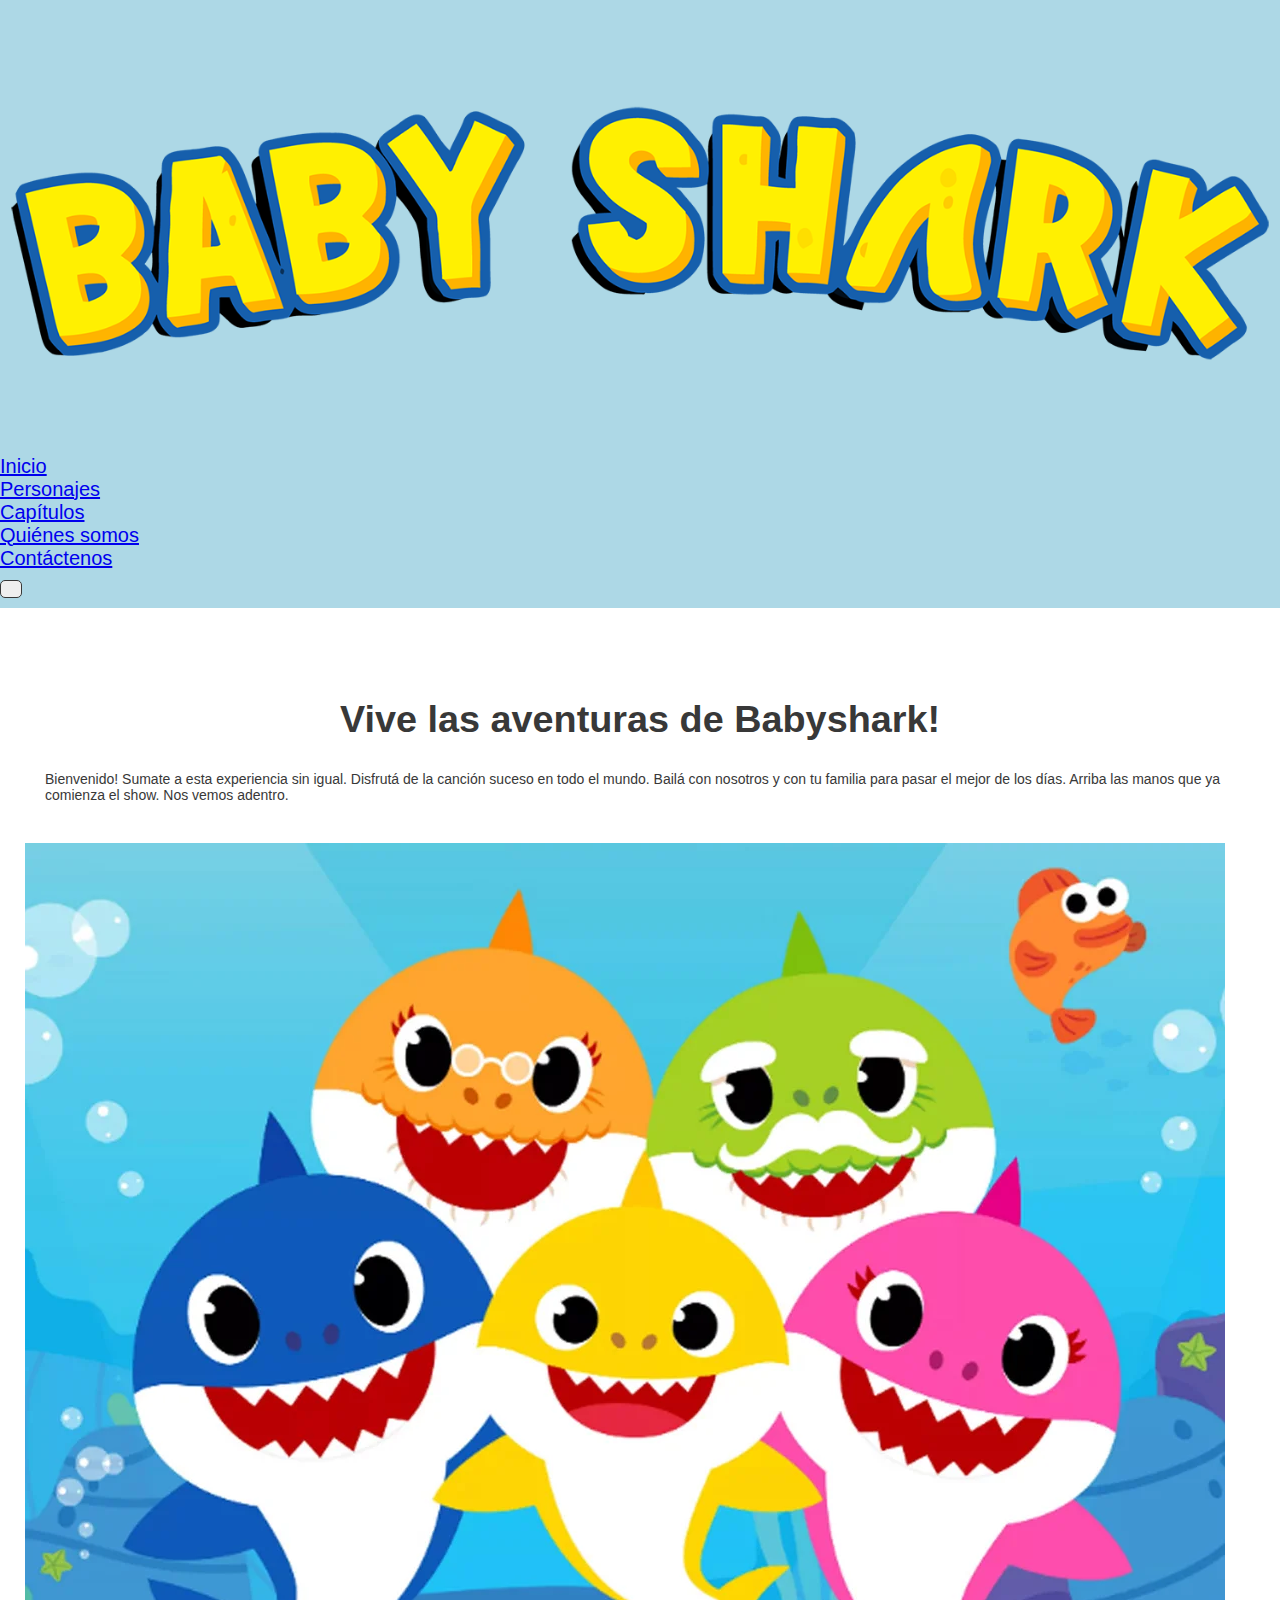
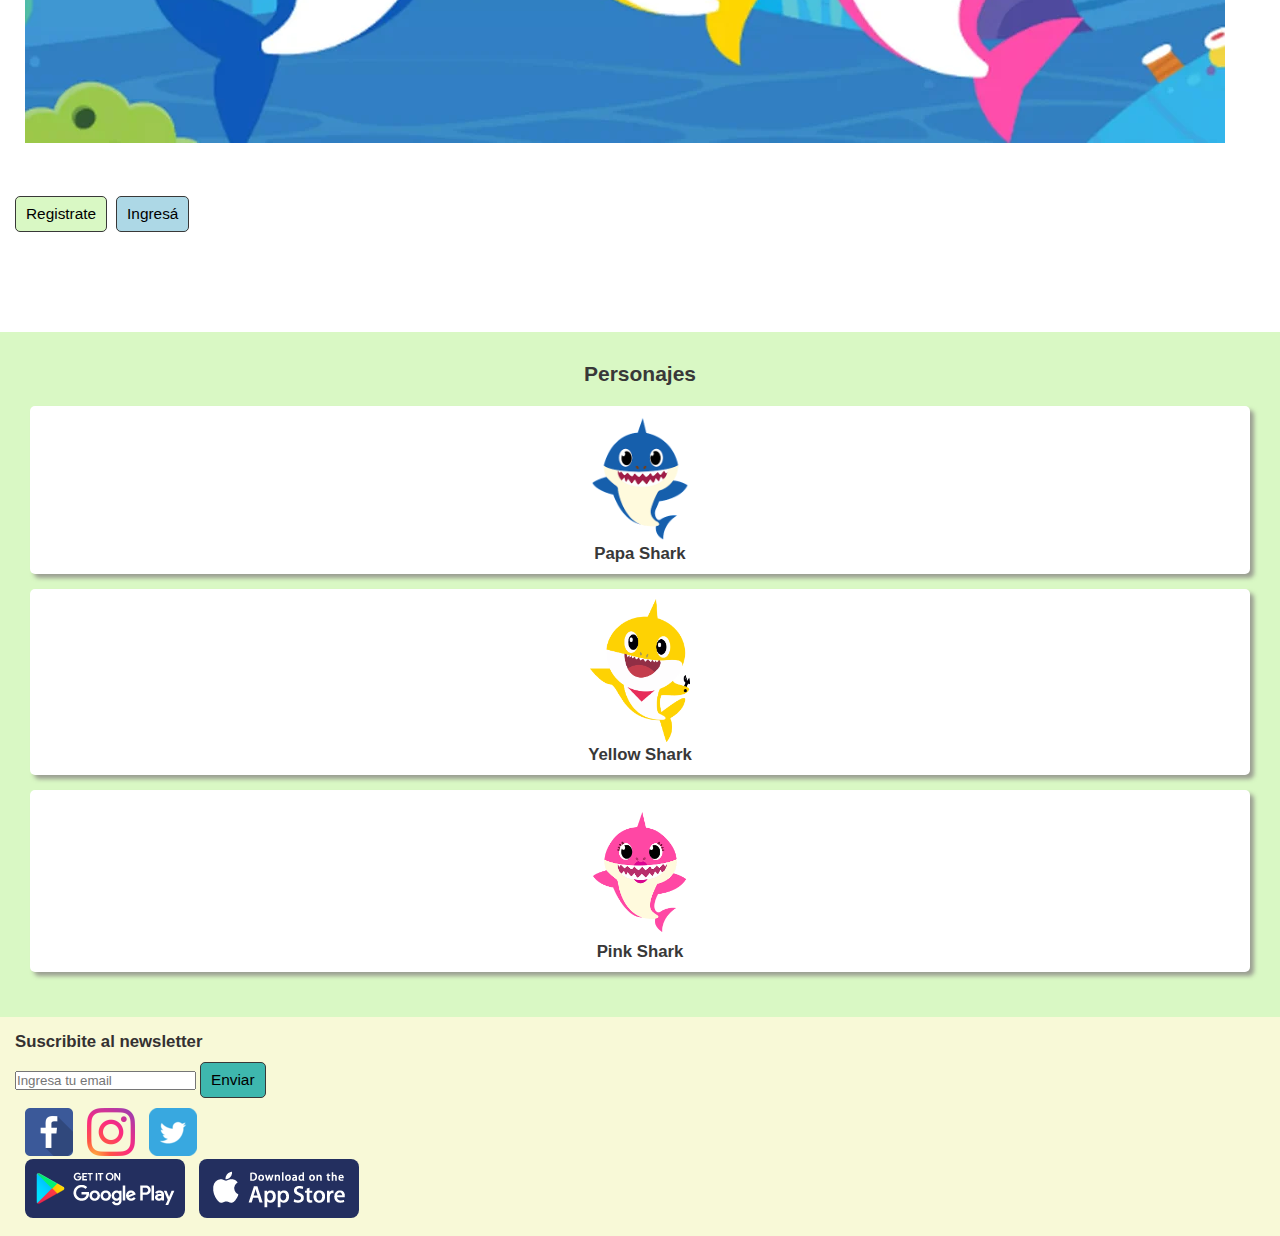
<file: index.html>
<!DOCTYPE html>
<html lang="es">
<head>
    <meta charset="UTF-8">
    <meta http-equiv="X-UA-Compatible" content="IE=edge">
    <meta name="viewport" content="width=device-width, initial-scale=1.0">
    <meta name="description" content="contenido de babyshark, personajes, capitulos, videos, equipo">
    <link rel="shortcut icon" href="multimedia/favicon.png">
    <link href="https://cdn.jsdelivr.net/npm/bootstrap@5.2.0/dist/css/bootstrap.min.css" rel="stylesheet" integrity="sha384-gH2yIJqKdNHPEq0n4Mqa/HGKIhSkIHeL5AyhkYV8i59U5AR6csBvApHHNl/vI1Bx" crossorigin="anonymous">
    <link rel="stylesheet" href="css/estilos.css">
    <title>Baby Shark</title>
    <!-- linkear nuestro css -->
</head>
<body>
    <header>
        <nav class="navbar navbar-expand-lg">
            <div class="container">
        
                <a href="index.html" class="navbar-brand ms-4 me-auto ms-lg-0 me-lg-0 logo img-fluid col-2"><img src="multimedia/babysharklogo.png" alt="logo sitio"></a>
        
                <div class="collapse navbar-collapse justify-content-center order-1 order-lg-0" id="navbarResponsiveLeft">
                    <ul class="navbar-nav">
                        <li class="nav-item">
                            <a href="/index.html" class="nav-link active" aria-current="page">Inicio</a>
                        </li>
                        <li class="nav-item">
                            <a href="/pages/personajes.html" class="nav-link">Personajes</a>
                        </li>
                        <li class="nav-item">
                            <a href="/pages/capitulos.html" class="nav-link">Capítulos</a>
                        </li>
                        <li class="nav-item">
                            <a href="/pages/quienes.html" class="nav-link">Quiénes somos</a>
                        </li>
                        <li class="nav-item">
                            <a href="/pages/contactenos.html" class="nav-link">Contáctenos</a>
                        </li>
                    </ul>
                </div>
        
                <button type="button" class="navbar-toggler" data-bs-toggle="collapse" data-bs-target="#navbarResponsiveLeft" aria-controls="navbarResponsiveLeft" aria-expanded="false" aria-label="Toggle navigation">
                    <span class="navbar-toggler-icon"></span>
                </button>
        
            </div>
        </nav>
    </header>
    <div class="row">
        <main class="col-md-9">
            <h1>Vive las aventuras de Babyshark!</h1>
            <p class="lead">Bienvenido! Sumate a esta experiencia sin igual. Disfrutá de la canción suceso en todo el mundo. Bailá con nosotros y con tu familia para pasar el mejor de los días. Arriba las manos que ya comienza el show. Nos vemos adentro.</p>
            <div class="imagenHome">
                <img class="fadeIn img-fluid d-block" src="multimedia/babysharkhome.webp" alt="Mama Shark">
            </div>
            <div class="text-center">
                <button class="btn-reg">Registrate</button>
                <button class="btn-ing">Ingresá</button>
            </div>
        </main>
        <aside class="col-md-3">
            <h2>Personajes</h2>
            <a class="card" href="pages/personajes.html">
                <img class="img-fluid" src="multimedia/personajes/papa_shark.png" alt="Papa Shark">
                <h3>Papa Shark</h3>
            </a>
            <a class="card" href="pages/personajes.html">
                <img class="img-fluid" src="multimedia/personajes/babyyellow.png" alt="Papa Shark">
                <h3>Yellow Shark</h3>
            </a>
            <a class="card" href="pages/personajes.html">
                <img class="img-fluid" src="multimedia/personajes/babypink.png" alt="Papa Shark">
                <h3>Pink Shark</h3>
            </a>
        </aside>    
    </div>
    <footer>
        <div class="container-fluid">
            <div class="row">
                <article class="col-12 col-md-3 text-center text-md-start">
                    <h3>Suscribite al newsletter</h3>
                    <input type="email" name="emailnewsletter" id="emailnewsletter" placeholder="Ingresa tu email">
                    <input class="btn-env" type="submit" value="Enviar">
                </article>
                <div class="footerVertical col-12 col-md-5 d-flex justify-content-center social align-items-center">
                    <ul class="list-group-horizontal">
                        <li>
                            <a href="https://www.facebook.com" target=”_blank”><img class="img-fluid" src="multimedia/facebook_icon.png" alt="facebook"></a>
                        </li>
                        <li>
                            <a href="https://www.instagram.com" target=”_blank”><img class="img-fluid" src="multimedia/Instagram_icon.png" alt="facebook"></a>
                        </li>
                        <li>
                            <a href="https://www.twitter.com" target=”_blank”><img class="img-fluid" src="multimedia/twitter_icon.png" alt="facebook"></a>
                        </li>
                    </ul>
                </div>
                <nav class="footerVertical col-12 col-md-4 d-flex justify-content-md-end justify-content-center align-items-center">
                    <ul>
                        <li>
                            <a href="https://play.google.com/store/apps/details?id=kr.co.smartstudy.bodlebookiapfree_us_android_googlemarket&hl=es_AR&gl=US" target=”_blank”><img class="mobileStores img-fluid" src="multimedia/google-play.png" alt="googleplay"></a>
                        </li>
                        <li>
                            <a href="https://apps.apple.com/us/app/pinkfong-baby-shark/id1134853735" target=”_blank”><img class="mobileStores img-fluid" src="multimedia/app-store.png" alt="appstore"></a>
                        </li>
                    </ul>
                </nav>
            </div>
        </div>
    </footer>
    <script src="https://cdn.jsdelivr.net/npm/bootstrap@5.2.0/dist/js/bootstrap.bundle.min.js" integrity="sha384-A3rJD856KowSb7dwlZdYEkO39Gagi7vIsF0jrRAoQmDKKtQBHUuLZ9AsSv4jD4Xa" crossorigin="anonymous"></script>
</body>
</html>
</file>
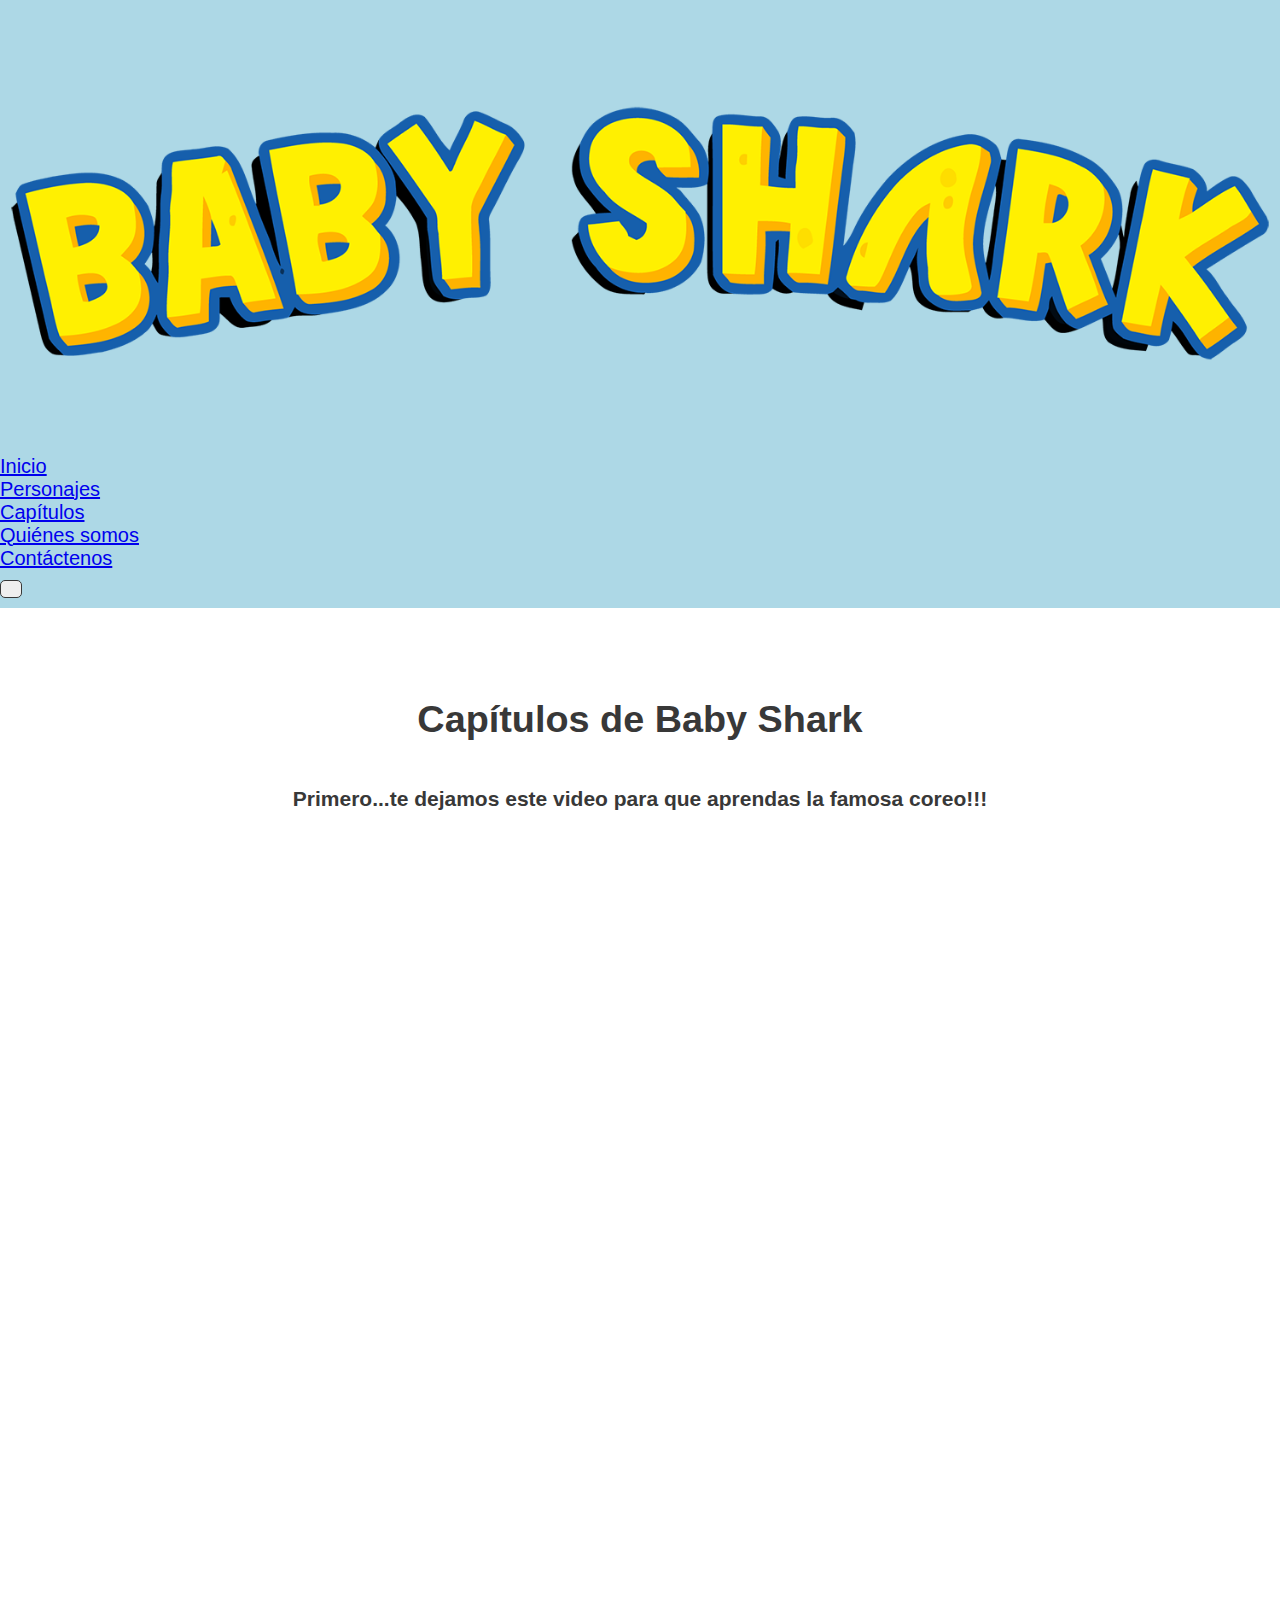
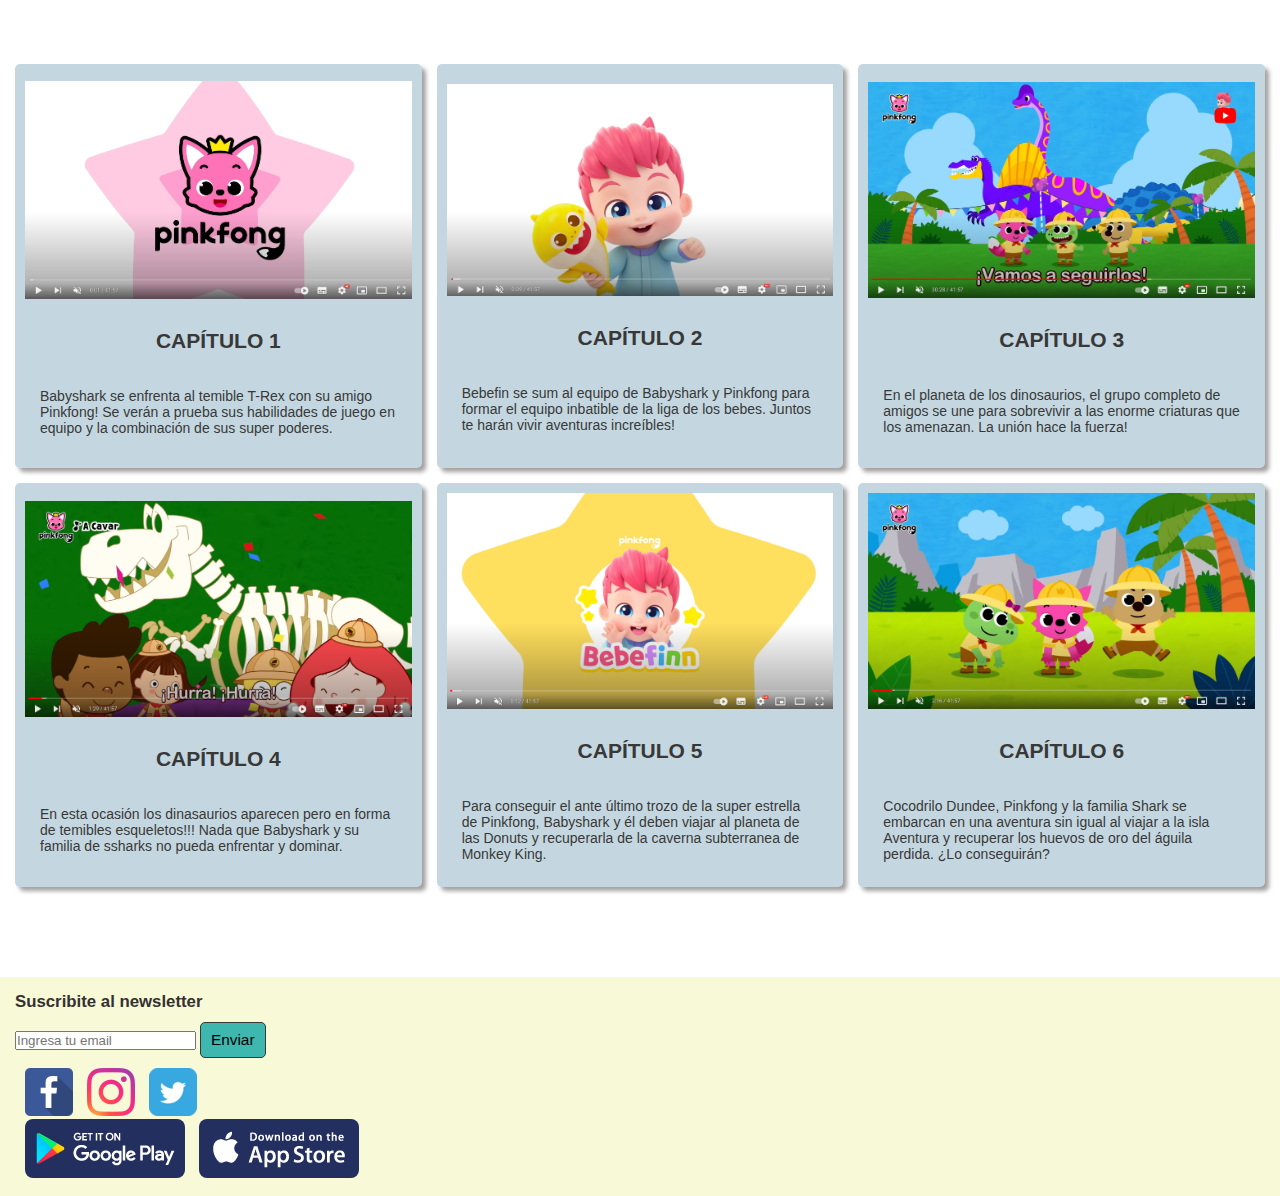
<file: pages/capitulos.html>
<!DOCTYPE html>
<html lang="es">
<head>
    <meta charset="UTF-8">
    <meta http-equiv="X-UA-Compatible" content="IE=edge">
    <meta name="viewport" content="width=device-width, initial-scale=1.0">
    <meta name="description" content="todas las temporadas y capitulos de babyshark">
    <link rel="shortcut icon" href="/multimedia/favicon.png">
    <link href="https://cdn.jsdelivr.net/npm/bootstrap@5.2.0/dist/css/bootstrap.min.css" rel="stylesheet" integrity="sha384-gH2yIJqKdNHPEq0n4Mqa/HGKIhSkIHeL5AyhkYV8i59U5AR6csBvApHHNl/vI1Bx" crossorigin="anonymous">
    <!-- linkear nuestro css -->
	<link rel="stylesheet" href="../css/estilos.css">
    <title>Capítulos Babyshark</title>
</head>
<body>
    <header>
        <nav class="navbar navbar-expand-lg">
            <div class="container">
        
                <a href="../index.html" class="navbar-brand ms-4 me-auto ms-lg-0 me-lg-0 logo img-fluid col-2"><img src="../multimedia/babysharklogo.png" alt="logo sitio"></a>
        
                <div class="collapse navbar-collapse justify-content-center order-1 order-lg-0" id="navbarResponsiveLeft">
                    <ul class="navbar-nav">
                        <li class="nav-item">
                            <a href="../index.html" class="nav-link" aria-current="page">Inicio</a>
                        </li>
                        <li class="nav-item">
                            <a href="../pages/personajes.html" class="nav-link">Personajes</a>
                        </li>
                        <li class="nav-item">
                            <a href="../pages/capitulos.html" class="nav-link active">Capítulos</a>
                        </li>
                        <li class="nav-item">
                            <a href="../pages/quienes.html" class="nav-link">Quiénes somos</a>
                        </li>
                        <li class="nav-item">
                            <a href="../pages/contactenos.html" class="nav-link">Contáctenos</a>
                        </li>
                    </ul>
                </div>
        
                <button type="button" class="navbar-toggler" data-bs-toggle="collapse" data-bs-target="#navbarResponsiveLeft" aria-controls="navbarResponsiveLeft" aria-expanded="false" aria-label="Toggle navigation">
                    <span class="navbar-toggler-icon"></span>
                </button>
        
            </div>
        </nav>
    </header>
    <main class="bg-light">
        <h1>Capítulos de Baby Shark</h1><br>
        <h2 class="subtituloCapitulos">Primero...te dejamos este video para que aprendas la famosa coreo!!!</h2>
        <div class="responsiveVideo">
            <iframe width="1020" height="630" src="https://www.youtube.com/embed/Tl2OzYdarls" title="YouTube video player" frameborder="0" allow="accelerometer; autoplay; clipboard-write; encrypted-media; gyroscope; picture-in-picture" allowfullscreen ></iframe>
        </div>
        <div class="grillaCapitulos">
            <div class="cardCapitulo" id="cap1">
                <img class="img-fluid" src="../multimedia/cap1.png" alt="Papa Shark">
                <h2>CAPÍTULO 1</h2>
                <p>Babyshark se enfrenta al temible T-Rex con su amigo Pinkfong! Se verán a prueba sus habilidades de juego en equipo y la combinación de sus super poderes.</p>
            </div>
            <div class="cardCapitulo" id="cap2">
                <img class="img-fluid" src="../multimedia/cap2.png" alt="Yellow Shark">
                <h2>CAPÍTULO 2</h2>
                <p>Bebefin se sum al equipo de Babyshark y Pinkfong para formar el equipo inbatible de la liga de los bebes. Juntos te harán vivir aventuras increíbles!</p>
            </div>
            <div class="cardCapitulo" id="cap3">
                <img class="img-fluid" src="../multimedia/cap3.png" alt="Pink Shark">
                <h2>CAPÍTULO 3</h2>
                <p>En el planeta de los dinosaurios, el grupo completo de amigos se une para sobrevivir a las enorme criaturas que los amenazan. La unión hace la fuerza!</p>
            </div>
            <div class="cardCapitulo" id="cap4">
                <img class="img-fluid" src="../multimedia/cap4.png" alt="Papa Shark">
                <h2>CAPÍTULO 4</h2>
                <p>En esta ocasión los dinasaurios aparecen pero en forma de temibles esqueletos!!! Nada que Babyshark y su familia de ssharks no pueda enfrentar y dominar.</p>
            </div>
            <div class="cardCapitulo" id="cap5">
                <img class="img-fluid" src="../multimedia/cap5.png" alt="Yellow Shark">
                <h2>CAPÍTULO 5</h2>
                <p>Para conseguir el ante último trozo de la super estrella de Pinkfong, Babyshark y él deben viajar al planeta de las Donuts y recuperarla de la caverna subterranea de Monkey King.</p>
            </div>
            <div class="cardCapitulo" id="cap6">
                <img class="img-fluid" src="../multimedia/cap6.png" alt="Baby Shark">
                <h2>CAPÍTULO 6</h2>
                <p>Cocodrilo Dundee, Pinkfong y la familia Shark se embarcan en una aventura sin igual al viajar a la isla Aventura y recuperar los huevos de oro del águila perdida. ¿Lo conseguirán?</p>
            </div>
        </div>
    </main>
    <footer>
        <div class="container-fluid">
            <div class="row">
                <article class="col-12 col-md-3 text-center text-md-start">
                    <h3>Suscribite al newsletter</h3>
                    <input type="email" name="emailnewsletter" id="emailnewsletter" placeholder="Ingresa tu email">
                    <input class="btn-env" type="submit" value="Enviar">
                </article>
                <div class="footerVertical col-12 col-md-5 d-flex justify-content-center social align-items-center">
                    <ul class="list-group-horizontal">
                        <li>
                            <a href="https://www.facebook.com" target=”_blank”><img class="img-fluid" src="../multimedia/facebook_icon.png" alt="facebook"></a>
                        </li>
                        <li>
                            <a href="https://www.instagram.com" target=”_blank”><img class="img-fluid" src="../multimedia/Instagram_icon.png" alt="facebook"></a>
                        </li>
                        <li>
                            <a href="https://www.twitter.com" target=”_blank”><img class="img-fluid" src="../multimedia/twitter_icon.png" alt="facebook"></a>
                        </li>
                    </ul>
                </div>
                <nav class="footerVertical col-12 col-md-4 d-flex justify-content-md-end justify-content-center align-items-center">
                    <ul>
                        <li>
                            <a href="https://play.google.com/store/apps/details?id=kr.co.smartstudy.bodlebookiapfree_us_android_googlemarket&hl=es_AR&gl=US" target=”_blank”><img class="mobileStores img-fluid" src="../multimedia/google-play.png" alt="googleplay"></a>
                        </li>
                        <li>
                            <a href="https://apps.apple.com/us/app/pinkfong-baby-shark/id1134853735" target=”_blank”><img class="mobileStores img-fluid" src="../multimedia/app-store.png" alt="appstore"></a>
                        </li>
                    </ul>
                </nav>
            </div>
        </div>
    </footer>
    <script src="https://cdn.jsdelivr.net/npm/bootstrap@5.2.0/dist/js/bootstrap.bundle.min.js" integrity="sha384-A3rJD856KowSb7dwlZdYEkO39Gagi7vIsF0jrRAoQmDKKtQBHUuLZ9AsSv4jD4Xa" crossorigin="anonymous"></script>
</body>
</html>
</file>
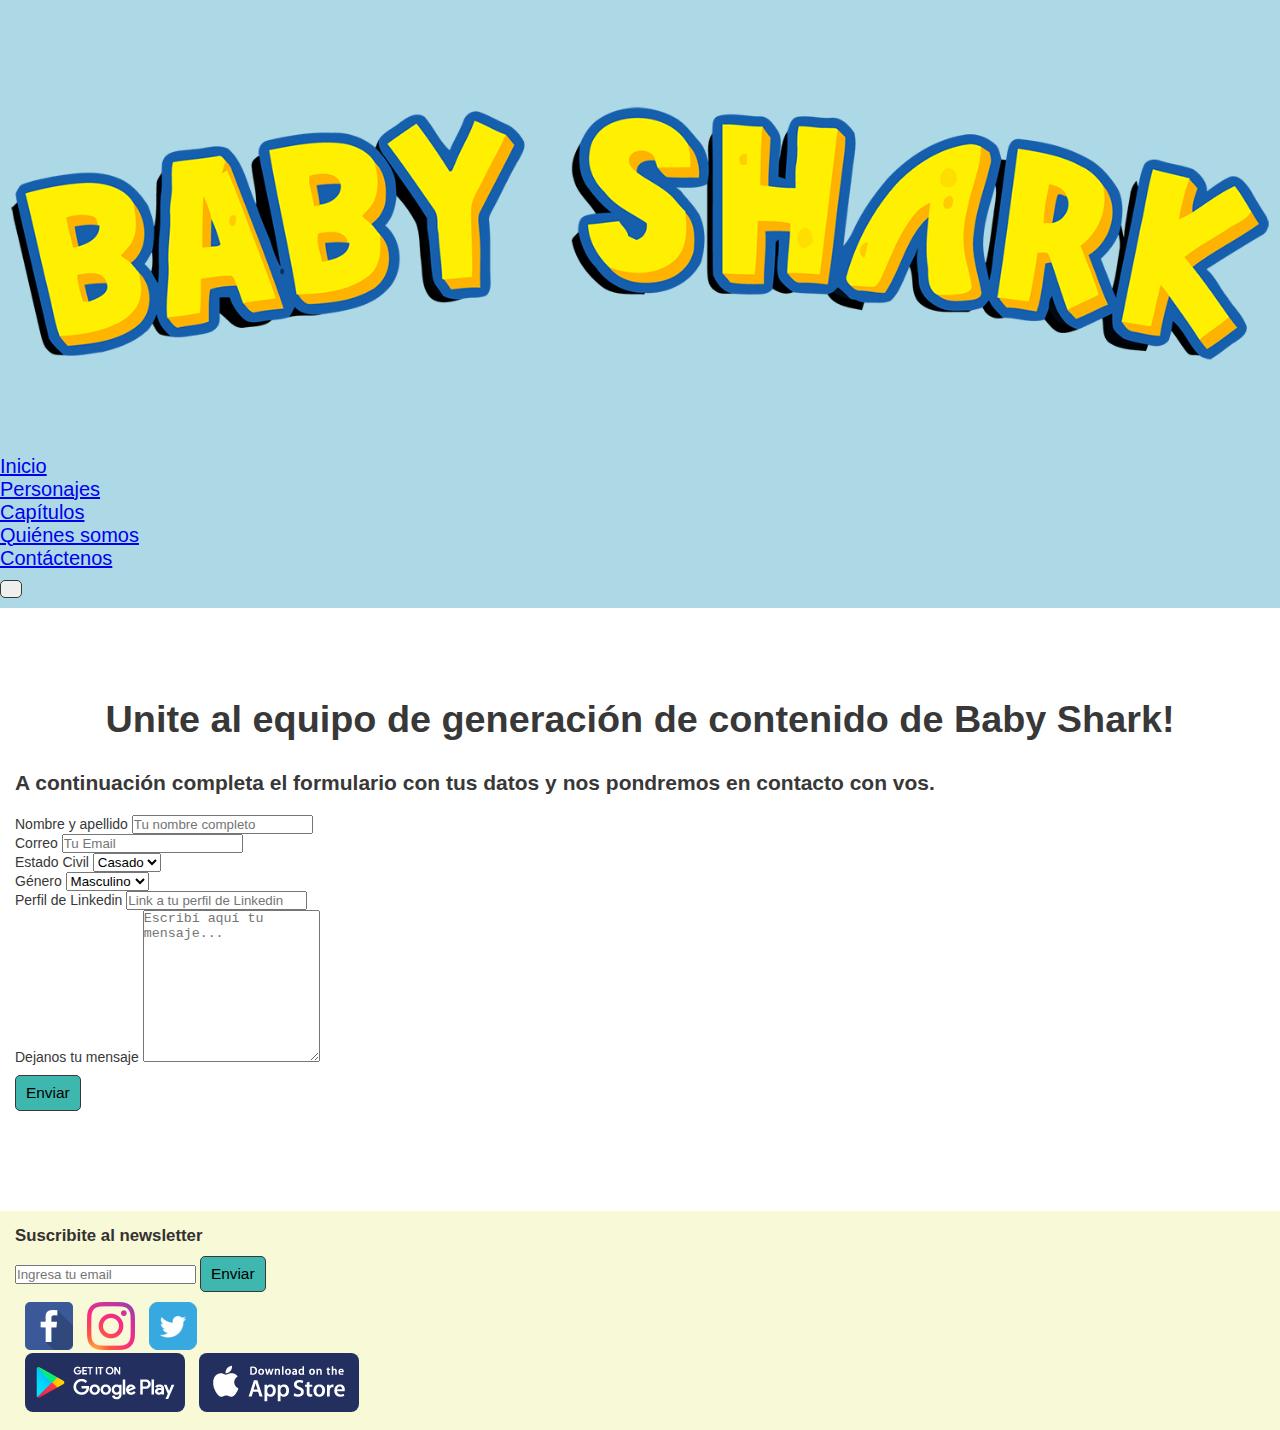
<file: pages/contactenos.html>
<!DOCTYPE html>
<html lang="es">
<head>
    <meta charset="UTF-8">
    <meta http-equiv="X-UA-Compatible" content="IE=edge">
    <meta name="viewport" content="width=device-width, initial-scale=1.0">
    <meta name="description" content="formulario de contacto para sumarte al equipo de babyshark">
    <link rel="shortcut icon" href="/multimedia/favicon.png">
    <link href="https://cdn.jsdelivr.net/npm/bootstrap@5.2.0/dist/css/bootstrap.min.css" rel="stylesheet" integrity="sha384-gH2yIJqKdNHPEq0n4Mqa/HGKIhSkIHeL5AyhkYV8i59U5AR6csBvApHHNl/vI1Bx" crossorigin="anonymous">
    <!-- linkear nuestro css -->
	<link rel="stylesheet" href="../css/estilos.css">
    <title>Sumate a Babyshark</title>
</head>
<body>
    <header>
        <nav class="navbar navbar-expand-lg">
            <div class="container">
        
                <a href="../index.html" class="navbar-brand ms-4 me-auto ms-lg-0 me-lg-0 logo img-fluid col-2"><img src="../multimedia/babysharklogo.png" alt="logo sitio"></a>
        
                <div class="collapse navbar-collapse justify-content-center order-1 order-lg-0" id="navbarResponsiveLeft">
                    <ul class="navbar-nav">
                        <li class="nav-item">
                            <a href="../index.html" class="nav-link" aria-current="page">Inicio</a>
                        </li>
                        <li class="nav-item">
                            <a href="../pages/personajes.html" class="nav-link">Personajes</a>
                        </li>
                        <li class="nav-item">
                            <a href="../pages/capitulos.html" class="nav-link">Capítulos</a>
                        </li>
                        <li class="nav-item">
                            <a href="../pages/quienes.html" class="nav-link">Quiénes somos</a>
                        </li>
                        <li class="nav-item">
                            <a href="../pages/contactenos.html" class="nav-link active">Contáctenos</a>
                        </li>
                    </ul>
                </div>
        
                <button type="button" class="navbar-toggler" data-bs-toggle="collapse" data-bs-target="#navbarResponsiveLeft" aria-controls="navbarResponsiveLeft" aria-expanded="false" aria-label="Toggle navigation">
                    <span class="navbar-toggler-icon"></span>
                </button>
        
            </div>
        </nav>
    </header>
    <main class="bg-light">
        <div class="mt-5 conatiner">
            <div class="text-center">
                <h1 class="text-primary">Unite al equipo de generación de contenido de Baby Shark!</h1>
                <h2>A continuación completa el formulario con tus datos y nos pondremos en contacto con vos.</h2>
            </div>
            <div class=" d-flex align-items-center justify-content-center">
                <div class="col-md-6">
                    <div class="p-4 rounded shadow-md">
                        <div>
                            <label for="nombre" class="form-label">Nombre y apellido</label>
                            <input type="text" name="name" class="form-control" placeholder="Tu nombre completo" required>
                        </div>
                        <div class="mt-6">
                            <label for="email" class="form-label">Correo</label>
                            <input type="text" name="email" class="form-control" placeholder="Tu Email" required>
                        </div>
                        <div class="mt-6"> 
                        <label>Estado Civil</label>
                        <select class="form-control">
                            <option>Casado</option>
                            <option>Soltero</option>
                        </select>
                        </div>
                        <div class="mt-6"> 
                            <label>Género</label>
                            <select class="form-control">
                                <option>Masculino</option>
                                <option>Femenino</option>
                                <option>No binario</option>
                            </select>
                            </div>
                        <div class="mt-6">
                            <label for="linkedin" class="form-label">Perfil de Linkedin</label>
                            <input type="text" name="subject" class="form-control" placeholder="Link a tu perfil de Linkedin" required>
                        </div>
                        <div class="mt-6 mb-6">
                            <label for="mensaje" class="form-label">Dejanos tu mensaje</label>
                            <textarea name="message" cols="20" rows="10" class="form-control"
                                placeholder="Escribí aquí tu mensaje..."></textarea>
                        </div>
                        <button class="button btn-env">
                            Enviar
                        </button>
                    </div>
                </div>
            </div>
        </div>
        </div>
    </main>
    <footer>
        <div class="container-fluid">
            <div class="row">
                <article class="col-12 col-md-3 text-center text-md-start">
                    <h3>Suscribite al newsletter</h3>
                    <input type="email" name="emailnewsletter" id="emailnewsletter" placeholder="Ingresa tu email">
                    <input class="btn-env" type="submit" value="Enviar">
                </article>
                <div class="footerVertical col-12 col-md-5 d-flex justify-content-center social align-items-center">
                    <ul class="list-group-horizontal">
                        <li>
                            <a href="https://www.facebook.com" target=”_blank”><img class="img-fluid" src="../multimedia/facebook_icon.png" alt="facebook"></a>
                        </li>
                        <li>
                            <a href="https://www.instagram.com" target=”_blank”><img class="img-fluid" src="../multimedia/Instagram_icon.png" alt="facebook"></a>
                        </li>
                        <li>
                            <a href="https://www.twitter.com" target=”_blank”><img class="img-fluid" src="../multimedia/twitter_icon.png" alt="facebook"></a>
                        </li>
                    </ul>
                </div>
                <nav class="footerVertical col-12 col-md-4 d-flex justify-content-md-end justify-content-center align-items-center">
                    <ul>
                        <li>
                            <a href="https://play.google.com/store/apps/details?id=kr.co.smartstudy.bodlebookiapfree_us_android_googlemarket&hl=es_AR&gl=US" target=”_blank”><img class="mobileStores img-fluid" src="../multimedia/google-play.png" alt="googleplay"></a>
                        </li>
                        <li>
                            <a href="https://apps.apple.com/us/app/pinkfong-baby-shark/id1134853735" target=”_blank”><img class="mobileStores img-fluid" src="../multimedia/app-store.png" alt="appstore"></a>
                        </li>
                    </ul>
                </nav>
            </div>
        </div>
    </footer>
    <script src="https://cdn.jsdelivr.net/npm/bootstrap@5.2.0/dist/js/bootstrap.bundle.min.js" integrity="sha384-A3rJD856KowSb7dwlZdYEkO39Gagi7vIsF0jrRAoQmDKKtQBHUuLZ9AsSv4jD4Xa" crossorigin="anonymous"></script>
</body>
</html>
</file>
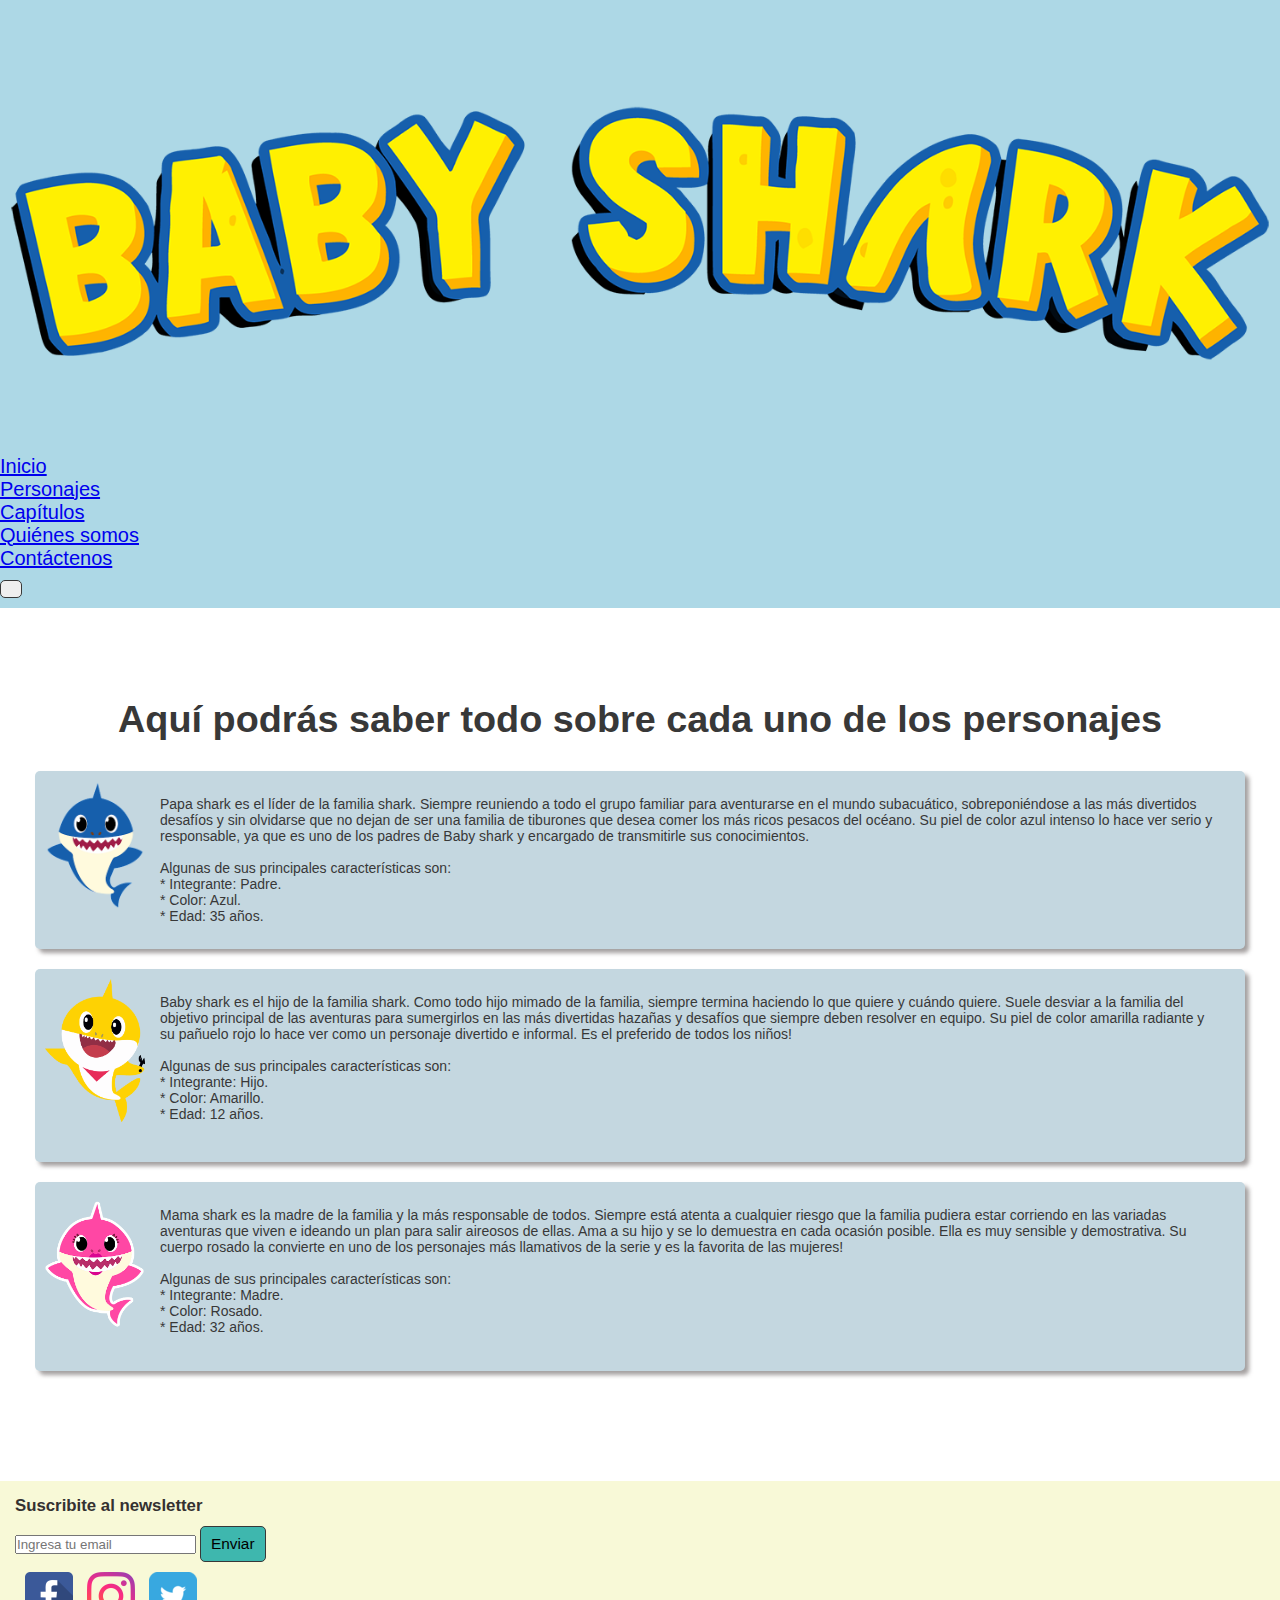
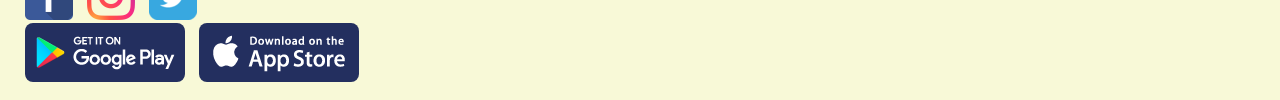
<file: pages/personajes.html>
<!DOCTYPE html>
<html lang="es">
<head>
    <meta charset="UTF-8">
    <meta http-equiv="X-UA-Compatible" content="IE=edge">
    <meta name="viewport" content="width=device-width, initial-scale=1.0">
    <meta name="description" content="informacion relacionada a los personajes de babyshark mamashark papashark">
    <link rel="shortcut icon" href="/multimedia/favicon.png">
    <link href="https://cdn.jsdelivr.net/npm/bootstrap@5.2.0/dist/css/bootstrap.min.css" rel="stylesheet" integrity="sha384-gH2yIJqKdNHPEq0n4Mqa/HGKIhSkIHeL5AyhkYV8i59U5AR6csBvApHHNl/vI1Bx" crossorigin="anonymous">
	<!-- linkear nuestro css -->
    <link rel="stylesheet" href="../css/estilos.css">
    <title>Personajes de Babyshark</title>
</head>
<body>
    <header>
        <nav class="navbar navbar-expand-lg">
            <div class="container">
        
                <a href="../index.html" class="navbar-brand ms-4 me-auto ms-lg-0 me-lg-0 logo img-fluid col-2"><img src="../multimedia/babysharklogo.png" alt="logo sitio"></a>
        
                <div class="collapse navbar-collapse justify-content-center order-1 order-lg-0" id="navbarResponsiveLeft">
                    <ul class="navbar-nav">
                        <li class="nav-item">
                            <a href="../index.html" class="nav-link" aria-current="page">Inicio</a>
                        </li>
                        <li class="nav-item">
                            <a href="../pages/personajes.html" class="nav-link active">Personajes</a>
                        </li>
                        <li class="nav-item">
                            <a href="../pages/capitulos.html" class="nav-link">Capítulos</a>
                        </li>
                        <li class="nav-item">
                            <a href="../pages/quienes.html" class="nav-link">Quiénes somos</a>
                        </li>
                        <li class="nav-item">
                            <a href="../pages/contactenos.html" class="nav-link">Contáctenos</a>
                        </li>
                    </ul>
                </div>
        
                <button type="button" class="navbar-toggler" data-bs-toggle="collapse" data-bs-target="#navbarResponsiveLeft" aria-controls="navbarResponsiveLeft" aria-expanded="false" aria-label="Toggle navigation">
                    <span class="navbar-toggler-icon"></span>
                </button>
        
            </div>
        </nav>
    </header>
        <main class="bg-light">
            <h1>Aquí podrás saber todo sobre cada uno de los personajes</h1>
            <div class="cardTexto">
                <img class="rotate img-fluid" src="../multimedia/personajes/papa_shark.png" alt="Papa Shark">
                <p>Papa shark es el líder de la familia shark. Siempre reuniendo a todo el grupo familiar para aventurarse en el mundo subacuático, sobreponiéndose a las más divertidos desafíos y sin olvidarse que no dejan de ser una familia de tiburones que desea comer los más ricos pesacos del océano. Su piel de color azul intenso lo hace ver serio y responsable, ya que es uno de los padres de Baby shark y encargado de transmitirle sus conocimientos.
                    <br><br> Algunas de sus principales características son: <br>
                    * Integrante: Padre. <br>
                    * Color: Azul.  <br>
                    * Edad: 35 años. <br>
                </p>
            </div>
            <div class="cardTexto">
                <img class="rotate img-fluid" src="../multimedia/personajes/babyyellow.png" alt="Baby Shark">
                <p>Baby shark es el hijo de la familia shark. Como todo hijo mimado de la familia, siempre termina haciendo lo que quiere y cuándo quiere. Suele desviar a la familia del objetivo principal de las aventuras para sumergirlos en las más divertidas hazañas y desafíos que siempre deben resolver en equipo. Su piel de color amarilla radiante y su pañuelo rojo lo hace ver como un personaje divertido e informal. Es el preferido de todos los niños!
                    <br><br> Algunas de sus principales características son: <br>
                    * Integrante: Hijo. <br>
                    * Color: Amarillo.  <br>
                    * Edad: 12 años. <br>
                </p>
            </div>
            <div class="cardTexto">
                <img class="rotate img-fluid" src="../multimedia/personajes/babypink.png" alt="Mama Shark">
                <p>Mama shark es la madre de la familia y la más responsable de todos. Siempre está atenta a cualquier riesgo que la familia pudiera estar corriendo en las variadas aventuras que viven e ideando un plan para salir aireosos de ellas. Ama a su hijo y se lo demuestra en cada ocasión posible. Ella es muy sensible y demostrativa. Su cuerpo rosado la convierte en uno de los personajes más llamativos de la serie y es la favorita de las mujeres!
                    <br><br> Algunas de sus principales características son: <br>
                    * Integrante: Madre. <br>
                    * Color: Rosado.  <br>
                    * Edad: 32 años. <br>
                </p>            
            </div>
        </main>
        <footer>
            <div class="container-fluid">
                <div class="row">
                    <article class="col-12 col-md-3 text-center text-md-start">
                        <h3>Suscribite al newsletter</h3>
                        <input type="email" name="emailnewsletter" id="emailnewsletter" placeholder="Ingresa tu email">
                        <input class="btn-env" type="submit" value="Enviar">
                    </article>
                    <div class="footerVertical col-12 col-md-5 d-flex justify-content-center social align-items-center">
                        <ul class="list-group-horizontal">
                            <li>
                                <a href="https://www.facebook.com" target=”_blank”><img class="img-fluid" src="../multimedia/facebook_icon.png" alt="facebook"></a>
                            </li>
                            <li>
                                <a href="https://www.instagram.com" target=”_blank”><img class="img-fluid" src="../multimedia/Instagram_icon.png" alt="facebook"></a>
                            </li>
                            <li>
                                <a href="https://www.twitter.com" target=”_blank”><img class="img-fluid" src="../multimedia/twitter_icon.png" alt="facebook"></a>
                            </li>
                        </ul>
                    </div>
                    <nav class="footerVertical col-12 col-md-4 d-flex justify-content-md-end justify-content-center align-items-center">
                        <ul>
                            <li>
                                <a href="https://play.google.com/store/apps/details?id=kr.co.smartstudy.bodlebookiapfree_us_android_googlemarket&hl=es_AR&gl=US" target=”_blank”><img class="mobileStores img-fluid" src="../multimedia/google-play.png" alt="googleplay"></a>
                            </li>
                            <li>
                                <a href="https://apps.apple.com/us/app/pinkfong-baby-shark/id1134853735" target=”_blank”><img class="mobileStores img-fluid" src="../multimedia/app-store.png" alt="appstore"></a>
                            </li>
                        </ul>
                    </nav>
                </div>
            </div>
        </footer>
        <script src="https://cdn.jsdelivr.net/npm/bootstrap@5.2.0/dist/js/bootstrap.bundle.min.js" integrity="sha384-A3rJD856KowSb7dwlZdYEkO39Gagi7vIsF0jrRAoQmDKKtQBHUuLZ9AsSv4jD4Xa" crossorigin="anonymous"></script>
</body>
</html>
</file>
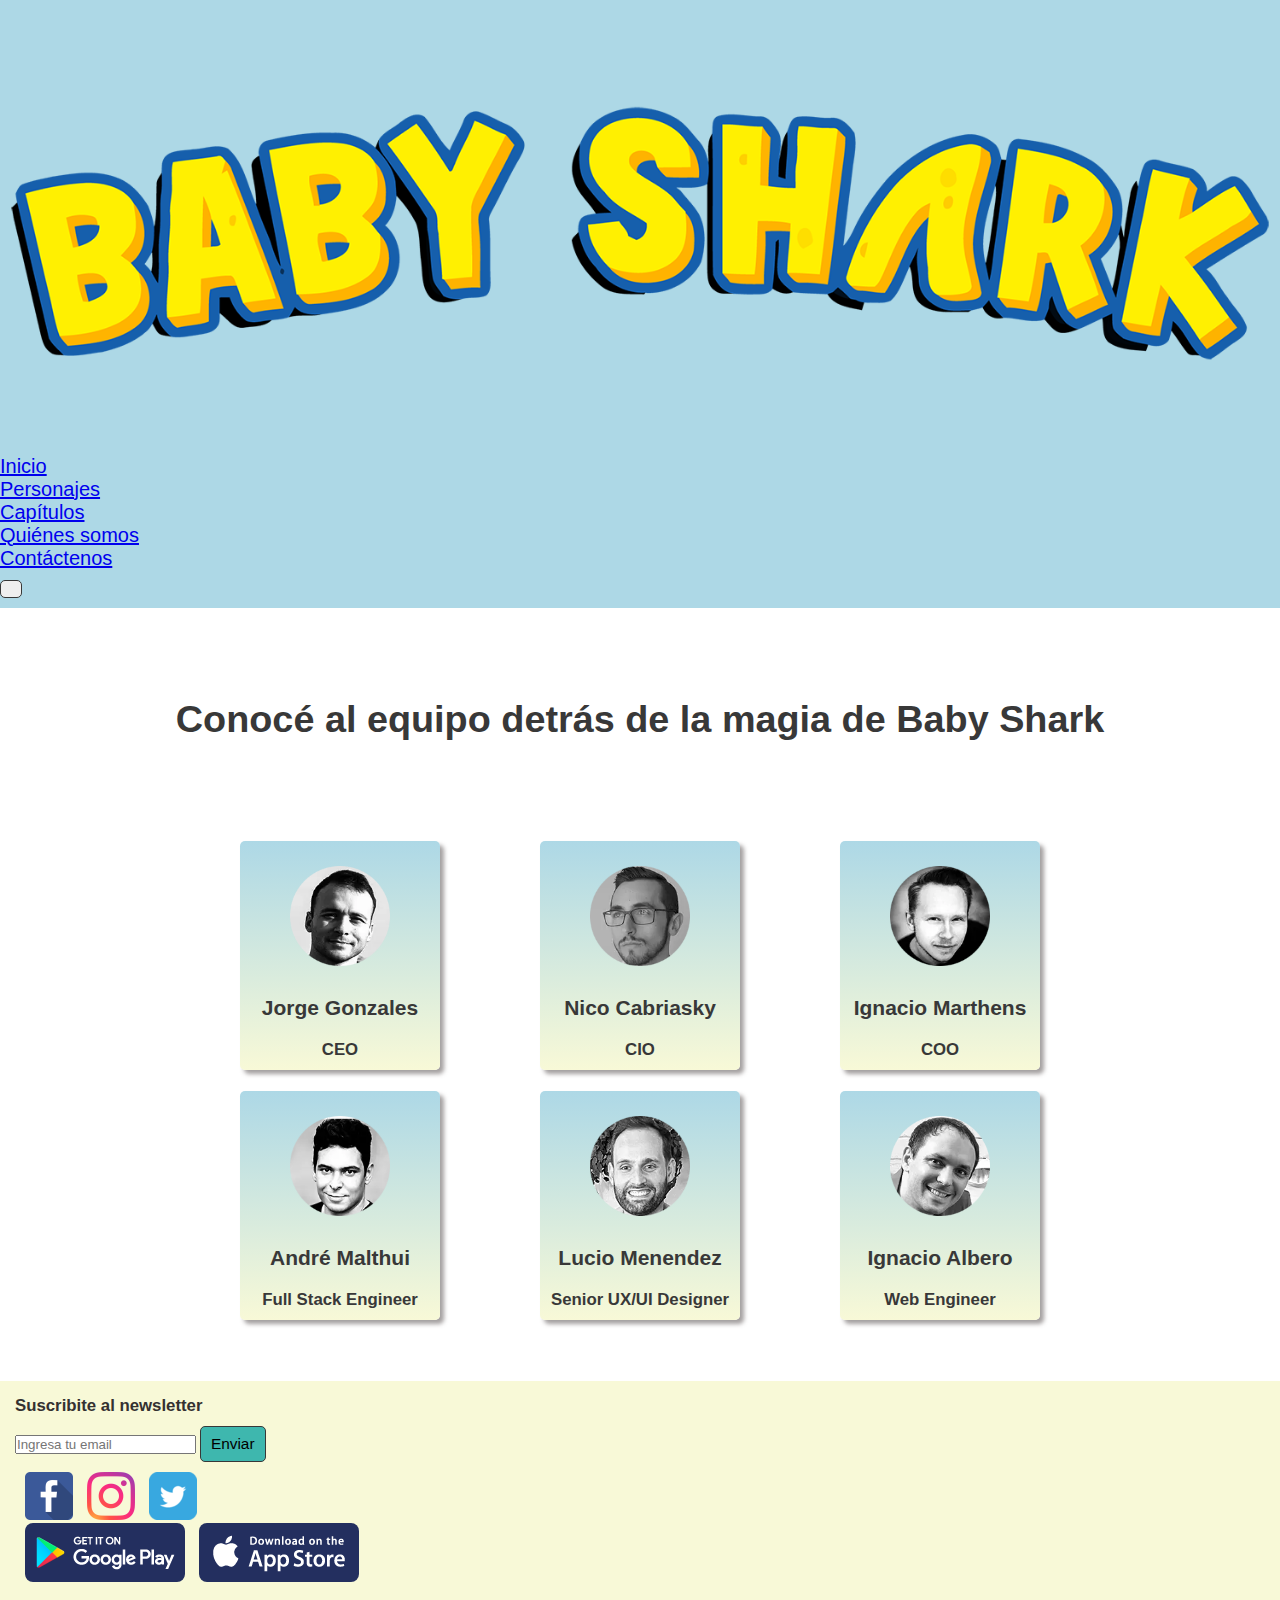
<file: pages/quienes.html>
<!DOCTYPE html>
<html lang="es">
<head>
    <meta charset="UTF-8">
    <meta http-equiv="X-UA-Compatible" content="IE=edge">
    <meta name="viewport" content="width=device-width, initial-scale=1.0">
    <meta name="description" content="integrantes del equipo de produccion de babyshark">
    <link rel="shortcut icon" href="/multimedia/favicon.png">
    <link href="https://cdn.jsdelivr.net/npm/bootstrap@5.2.0/dist/css/bootstrap.min.css" rel="stylesheet" integrity="sha384-gH2yIJqKdNHPEq0n4Mqa/HGKIhSkIHeL5AyhkYV8i59U5AR6csBvApHHNl/vI1Bx" crossorigin="anonymous">
    <!-- linkear nuestro css -->
	<link rel="stylesheet" href="../css/estilos.css">
    <title>Equipo Babyshark</title>
</head>
<body>
    <header>
        <nav class="navbar navbar-expand-lg">
            <div class="container">
        
                <a href="../index.html" class="navbar-brand ms-4 me-auto ms-lg-0 me-lg-0 logo img-fluid col-2"><img src="../multimedia/babysharklogo.png" alt="logo sitio"></a>
        
                <div class="collapse navbar-collapse justify-content-center order-1 order-lg-0" id="navbarResponsiveLeft">
                    <ul class="navbar-nav">
                        <li class="nav-item">
                            <a href="../index.html" class="nav-link" aria-current="page">Inicio</a>
                        </li>
                        <li class="nav-item">
                            <a href="../pages/personajes.html" class="nav-link">Personajes</a>
                        </li>
                        <li class="nav-item">
                            <a href="../pages/capitulos.html" class="nav-link">Capítulos</a>
                        </li>
                        <li class="nav-item">
                            <a href="../pages/quienes.html" class="nav-link active">Quiénes somos</a>
                        </li>
                        <li class="nav-item">
                            <a href="../pages/contactenos.html" class="nav-link">Contáctenos</a>
                        </li>
                    </ul>
                </div>
        
                <button type="button" class="navbar-toggler" data-bs-toggle="collapse" data-bs-target="#navbarResponsiveLeft" aria-controls="navbarResponsiveLeft" aria-expanded="false" aria-label="Toggle navigation">
                    <span class="navbar-toggler-icon"></span>
                </button>
        
            </div>
        </nav>
    </header>
        <main class="bg-light">
            <h1>Conocé al equipo detrás de la magia de Baby Shark</h1>
            <div class="grillaPersonas">
                <div class="cardPersona img-fluid" id="per1">
                    <img src="../multimedia/per1.webp" alt="per1">
                    <h2>Jorge Gonzales</h2>
                    <h3>CEO</h3>
                </div>
                <div class="cardPersona img-fluid" id="per2">
                    <img src="../multimedia/per2.webp" alt="per2">
                    <h2>Nico Cabriasky</h2>
                    <h3>CIO</h3>
                </div>
                <div class="cardPersona img-fluid" id="per3">
                    <img src="../multimedia/per3.webp" alt="per3">
                    <h2>Ignacio Marthens</h2>
                    <h3>COO</h3>
                </div>
                <div class="cardPersona img-fluid" id="per4">
                    <img src="../multimedia/per4.webp" alt="per4">
                    <h2>André Malthui</h2>
                    <h3>Full Stack Engineer</h3>
                </div>
                <div class="cardPersona img-fluid" id="per5">
                    <img src="../multimedia/per5.webp" alt="per5">
                    <h2>Lucio Menendez</h2>
                    <h3>Senior UX/UI Designer</h3>
                </div>
                <div class="cardPersona img-fluid" id="per6">
                    <img src="../multimedia/per6.webp" alt="per6">
                    <h2>Ignacio Albero</h2>
                    <h3>Web Engineer</h3>
                </div>
            </div>
        </main>
        <footer>
            <div class="container-fluid">
                <div class="row">
                    <article class="col-12 col-md-3 text-center text-md-start">
                        <h3>Suscribite al newsletter</h3>
                        <input type="email" name="emailnewsletter" id="emailnewsletter" placeholder="Ingresa tu email">
                        <input class="btn-env" type="submit" value="Enviar">
                    </article>
                    <div class="footerVertical col-12 col-md-5 d-flex justify-content-center social align-items-center">
                        <ul class="list-group-horizontal">
                            <li>
                                <a href="https://www.facebook.com" target=”_blank”><img class="img-fluid" src="../multimedia/facebook_icon.png" alt="facebook"></a>
                            </li>
                            <li>
                                <a href="https://www.instagram.com" target=”_blank”><img class="img-fluid" src="../multimedia/Instagram_icon.png" alt="facebook"></a>
                            </li>
                            <li>
                                <a href="https://www.twitter.com" target=”_blank”><img class="img-fluid" src="../multimedia/twitter_icon.png" alt="facebook"></a>
                            </li>
                        </ul>
                    </div>
                    <nav class="footerVertical col-12 col-md-4 d-flex justify-content-md-end justify-content-center align-items-center">
                        <ul>
                            <li>
                                <a href="https://play.google.com/store/apps/details?id=kr.co.smartstudy.bodlebookiapfree_us_android_googlemarket&hl=es_AR&gl=US" target=”_blank”><img class="mobileStores img-fluid" src="../multimedia/google-play.png" alt="googleplay"></a>
                            </li>
                            <li>
                                <a href="https://apps.apple.com/us/app/pinkfong-baby-shark/id1134853735" target=”_blank”><img class="mobileStores img-fluid" src="../multimedia/app-store.png" alt="appstore"></a>
                            </li>
                        </ul>
                    </nav>
                </div>
            </div>
        </footer>
    </div>
    <script src="https://cdn.jsdelivr.net/npm/bootstrap@5.2.0/dist/js/bootstrap.bundle.min.js" integrity="sha384-A3rJD856KowSb7dwlZdYEkO39Gagi7vIsF0jrRAoQmDKKtQBHUuLZ9AsSv4jD4Xa" crossorigin="anonymous"></script>
</body>
</html>
</file>
<file: css/estilos.css>
* {
  margin: 0;
  padding: 0;
}

/*Variables Fonts*/
/* Variables Cards */
/* Variables Colores*/
button, .button, .btn-env, .btn-ing, .btn-reg {
  margin: 10px 0px;
  padding: 8px 10px;
  font-size: 1.1rem;
  cursor: pointer;
  border-radius: 5px;
  border: 1px solid #383838;
  margin-right: 5px;
}

.btn-reg {
  background: #D9F8C4;
}
.btn-reg:hover {
  background: #c2f4a0;
  transition: all 0.3s ease;
}
.btn-reg:active {
  background: #90ea52;
}

.btn-ing {
  background: lightblue;
}
.btn-ing:hover {
  background: #8ec9dc;
  transition: all 0.3s ease;
}
.btn-ing:active {
  background: #4baac8;
}

.btn-env {
  background: #3eb7ae;
}
.btn-env:hover {
  background: #349991;
  transition: all 0.3s ease;
}
.btn-env:active {
  background: #1e5853;
}

h1 {
  font-size: 2.7rem;
  text-align: center;
}

h2 {
  font-size: 1.5rem;
  margin-bottom: 20px;
}

h3 {
  font-size: 1.2rem;
}

p {
  margin-bottom: 20px;
}

header {
  background-color: lightblue;
  font-family: "Josefin Sans", sans-serif;
  font-size: 20px;
}

footer {
  padding: 15px;
  background-color: #F8F9D7;
  color: rgb(52, 49, 49);
}
footer nav li {
  list-style: none;
  display: inline-block;
  margin-left: 10px;
}

.social li {
  list-style: none;
  display: inline-block;
  margin-left: 10px;
}

ul {
  margin-bottom: 0px;
}

.card {
  background-color: #fff;
  border-radius: 5px;
  padding: 10px;
  text-align: center;
  margin-bottom: 15px;
  box-shadow: 4px 4px 4px 0px rgba(133, 128, 128, 0.75);
  display: block;
  color: #383838;
  text-decoration: none;
}
.card:hover {
  transform: translate(5px);
  transition: transform 0.6s;
}
.card img {
  width: 100px;
}

.cardTexto {
  background-color: #C4D7E0;
  border-radius: 5px;
  padding: 10px;
  margin: 20px;
  text-align: left;
  display: flex;
  flex-direction: row;
  box-shadow: 4px 4px 4px 0px rgba(133, 128, 128, 0.75);
}
.cardTexto:hover {
  transform: translate(5px);
  transition: transform 0.6s;
  background-color: #B2C8DF;
}
.cardTexto img {
  width: 100px;
  justify-content: center;
  align-content: center;
}
.cardTexto p {
  padding: 10px;
  margin: 5px;
}

.cardCapitulo {
  background-color: #C4D7E0;
  border-radius: 5px;
  padding: 10px;
  text-align: left;
  justify-content: center;
  align-items: center;
  display: flex;
  flex-direction: column;
  box-shadow: 4px 4px 4px 0px rgba(133, 128, 128, 0.75);
}
.cardCapitulo:hover {
  transform: translate(5px);
  transition: transform 0.6s;
  background-color: #B2C8DF;
}
.cardCapitulo img {
  width: 400px;
}
.cardCapitulo p {
  padding: 10px;
  margin: 5px;
}

.cardPersona {
  background-image: linear-gradient(lightblue, #F8F9D7);
  border-radius: 5px;
  padding: 10px;
  text-align: left;
  justify-content: center;
  align-items: center;
  display: flex;
  flex-direction: column;
  box-shadow: 4px 4px 4px 0px rgba(133, 128, 128, 0.75);
  height: -webkit-fit-content;
  height: -moz-fit-content;
  height: fit-content;
}
.cardPersona:hover {
  transform: scale(1.1);
}
.cardPersona img {
  width: 100px;
  margin-top: 15px;
}
.cardPersona p {
  padding: 10px;
  margin: 5px;
}

.responsiveVideo {
  position: relative;
  padding-bottom: 56.25%;
  padding-top: 30px;
  height: 0;
  overflow: hidden;
}
.responsiveVideo iframe, .responsiveVideo object, .responsiveVideo embed {
  position: absolute;
  top: 0;
  left: 0;
  width: 100%;
  height: 100%;
}

/* Estilos genericos */
html {
  font-family: "Josefin Sans", sans-serif;
  font-size: 14px; /* 1rem */
  color: #383838;
}

img {
  max-width: 100%;
}

/* Fin Estilos genericos */
main {
  padding: 90px 15px;
}
main h1 {
  margin-bottom: 30px;
}
main p {
  margin: 30px;
}
main img {
  margin-bottom: 30px;
}
main button {
  padding: 10px 25px;
}

aside {
  padding: 30px;
  background-color: #D9F8C4;
}
aside h2 {
  text-align: center;
}

.imagenHome {
  padding: 10px;
}

.grillaCapitulos {
  display: grid;
  grid-template-columns: 1fr 1fr 1fr;
  grid-template-rows: 1fr 1fr;
  gap: 15px 15px;
  margin-top: 100px;
  grid-template-areas: "cap1 cap2 cap3" "cap4 cap5 cap6";
}

div#cap1 {
  grid-area: cap1;
}

div#cap2 {
  grid-area: cap2;
}

div#cap3 {
  grid-area: cap3;
}

div#cap4 {
  grid-area: cap4;
}

div#cap5 {
  grid-area: cap5;
}

div#cap6 {
  grid-area: cap6;
}

.grillaPersonas {
  display: grid;
  grid-template-columns: 200px 200px 200px;
  grid-template-rows: 200px 200px;
  gap: 50px 100px;
  margin-top: 100px;
  grid-template-areas: "per1 per2 per3" "per4 per5 per6";
  justify-content: center;
}

div#per1 {
  grid-area: per1;
}

div#per2 {
  grid-area: per2;
}

div#per3 {
  grid-area: per3;
}

div#per4 {
  grid-area: per4;
}

div#per5 {
  grid-area: per5;
}

div#per6 {
  grid-area: per6;
}

/* -------- Revisar abajo --------- */
.mobileStores {
  border-radius: 8px;
}

.subtituloCapitulos {
  text-align: center;
}

/* ANIMACIONES */
@-webkit-keyframes fadeIn {
  from {
    opacity: 0;
  }
  to {
    opacity: 1;
  }
}
@keyframes fadeIn {
  from {
    opacity: 0;
  }
  to {
    opacity: 1;
  }
}
.fadeIn {
  -webkit-animation: fadeIn 2s;
          animation: fadeIn 2s;
}

@-webkit-keyframes rotate {
  0% {
    transform: rotate(-10deg);
  }
  50% {
    transform: rotate(10deg);
  }
  100% {
    transform: rotate(-10deg);
  }
}

@keyframes rotate {
  0% {
    transform: rotate(-10deg);
  }
  50% {
    transform: rotate(10deg);
  }
  100% {
    transform: rotate(-10deg);
  }
}
.rotate {
  -webkit-animation: rotate 3s linear infinite;
          animation: rotate 3s linear infinite;
}

@media only screen and (max-width: 768px) {
  .cardTexto {
    flex-direction: column;
    align-items: center;
  }
  .grillaCapitulos {
    display: grid;
    grid-template-columns: 1fr 1fr;
    grid-template-rows: 1fr 1fr 1fr;
    gap: 15px 15px;
    grid-template-areas: "cap1 cap2" "cap3 cap4" "cap5 cap6";
  }
  .grillaPersonas {
    display: grid;
    gap: 50px 100px;
    margin-top: 100px;
    justify-content: center;
    grid-template-columns: 200px 200px;
    grid-template-rows: 200px 200px 200px;
    grid-template-areas: "per1 per2" "per3 per4" "per5 per6";
  }
  .formContactenos {
    display: flex;
    flex-direction: column-reverse;
  }
  .footerVertical {
    margin-top: 20px;
  }
}
@media only screen and (max-width: 576px) {
  .grillaCapitulos {
    display: grid;
    grid-template-columns: 1fr;
    grid-template-rows: 1fr 1fr 1fr 1fr 1fr 1fr;
    gap: 15px 15px;
    grid-template-areas: "cap1" "cap2" "cap3" "cap4" "cap5" "cap6";
  }
  .grillaPersonas {
    display: grid;
    gap: 50px 100px;
    margin-top: 100px;
    justify-content: center;
    grid-template-columns: 200px;
    grid-template-rows: 200px 200px 200px 200px 200px 200px;
    grid-template-areas: "per1" "per2" "per3" "per4" "per5" "per6";
  }
}/*# sourceMappingURL=estilos.css.map */
</file>
